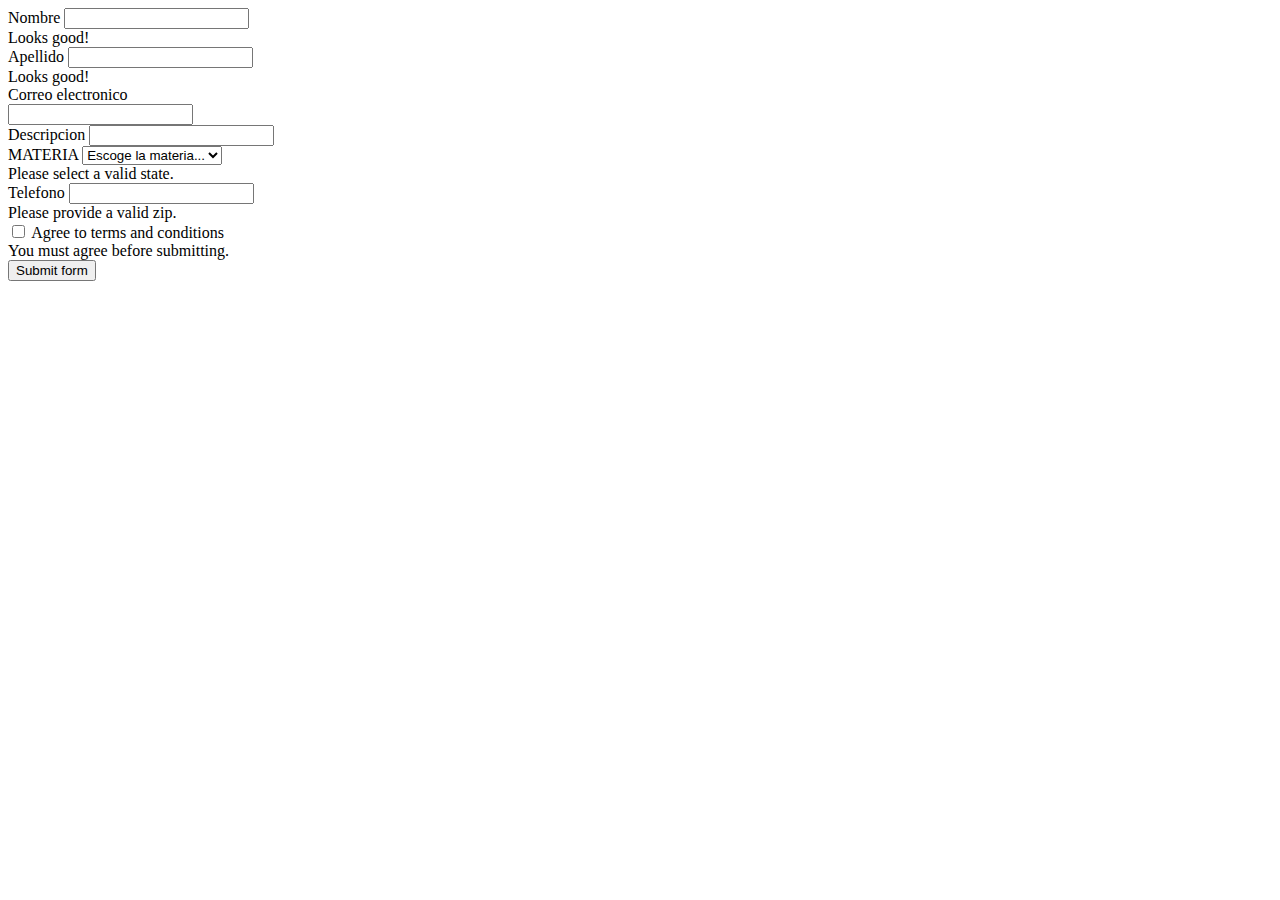
<file: formulario_envio.html>
<!DOCTYPE html>
<html lang="es">
<head>
    <meta charset="UTF-8">
    <meta name="viewport" content="width=device-width, initial-scale=1.0">
    <title>OLWAN S.C.</title>
    <link href="https://cdn.jsdelivr.net/npm/bootstrap@5.3.2/dist/css/bootstrap.min.css" rel="stylesheet" integrity="sha384-T3c6CoIi6uLrA9TneNEoa7RxnatzjcDSCmG1MXxSR1GAsXEV/Dwwykc2MPK8M2HN" crossorigin="anonymous">
</head>
<body>
<form class="row g-3 needs-validation" novalidate>
    <div class="col-md-4">
      <label for="validationCustom01" class="form-label">Nombre</label>
      <input type="text" class="form-control" id="validationCustom01" required>
      <div class="valid-feedback">
        Looks good!
      </div>
    </div>
    <div class="col-md-4">
      <label for="validationCustom02" class="form-label">Apellido</label>
      <input type="text" class="form-control" id="validationCustom02" required>
      <div class="valid-feedback">
        Looks good!
      </div>
    </div>
    <div class="col-md-4">
      <label for="validationCustomUsername" class="form-label">Correo electronico</label>
      <div class="input-group has-validation">
        <input type="text" class="form-control" id="validationCustomUsername" aria-describedby="inputGroupPrepend" required>
      </div>
    </div>
    <div class="col-md-6">
      <label for="validationCustom03" class="form-label">Descripcion</label>
      <input type="text" class="form-control" id="validationCustom03" required>
    </div>
    <div class="col-md-3">
      <label for="validationCustom04" class="form-label">MATERIA</label>
      <select class="form-select" id="validationCustom04" required>
        <option selected disabled value="">Escoge la materia...</option>
        <option value="">Laboral</option>
        <option value="">Transporte</option>
        <option value="">Personal</option>
        <option value="">Judicial</option>  
      </select>
      <div class="invalid-feedback">
        Please select a valid state.
      </div>
    </div>
    <div class="col-md-3">
      <label for="validationCustom05" class="form-label">Telefono</label>
      <input type="text" class="form-control" id="validationCustom05" required>
      <div class="invalid-feedback">
        Please provide a valid zip.
      </div>
    </div>
    <div class="col-12">
      <div class="form-check">
        <input class="form-check-input" type="checkbox" value="" id="invalidCheck" required>
        <label class="form-check-label" for="invalidCheck">
          Agree to terms and conditions
        </label>
        <div class="invalid-feedback">
          You must agree before submitting.
        </div>
      </div>
    </div>
    <div class="col-12">
      <button class="btn btn-primary" type="submit">Submit form</button>
    </div>
  </form>
</body>
</html>
</file>
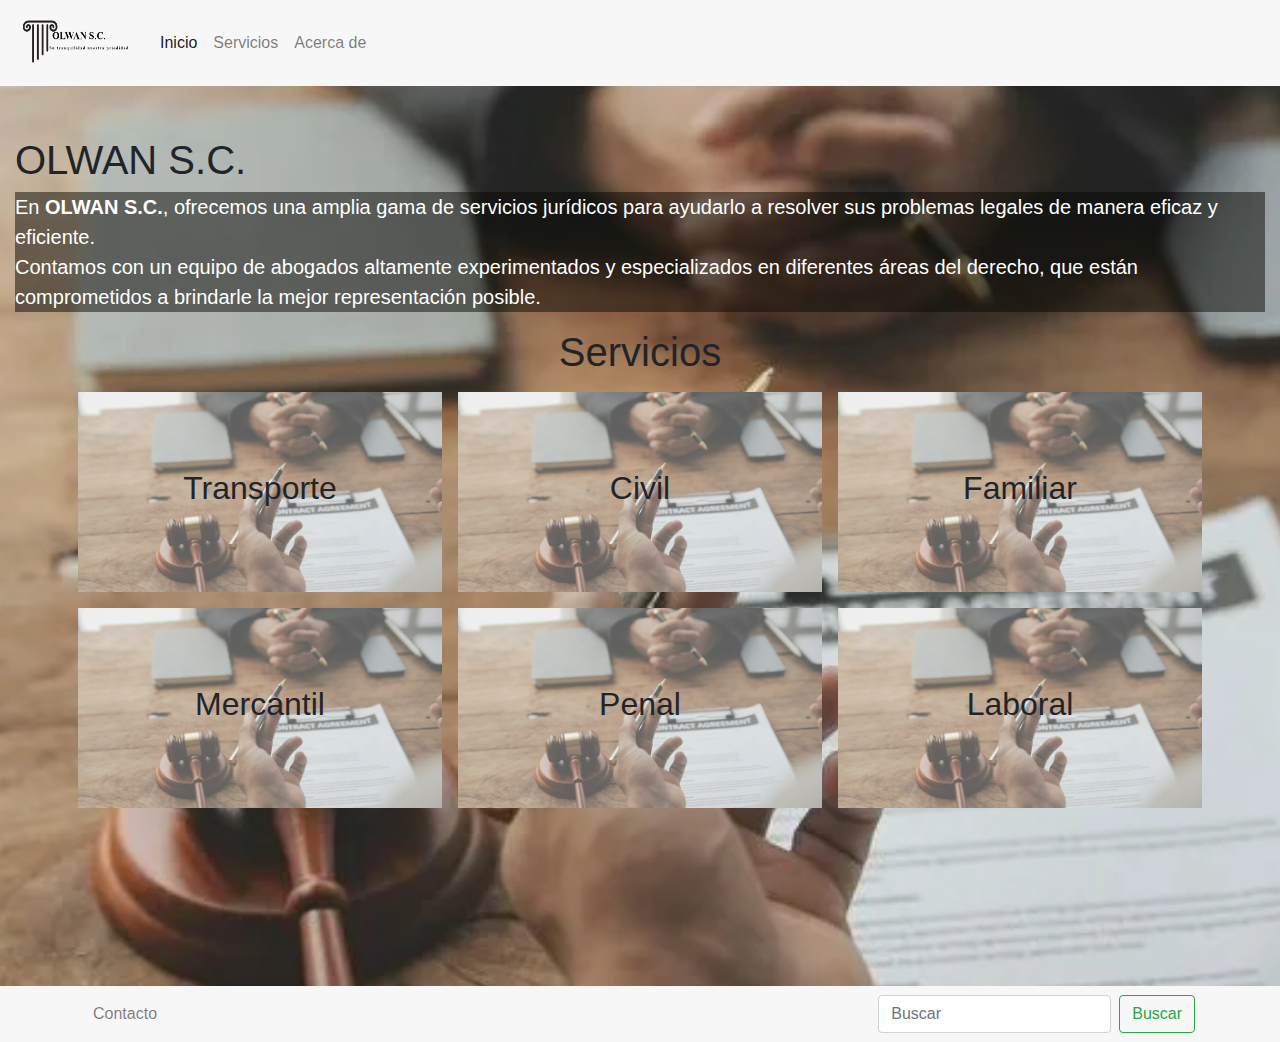
<file: index_v2.html>
<!DOCTYPE html>
<html lang="es">
<head>
    <meta charset="UTF-8">
    <meta name="viewport" content="width =device-width, initial-scale=1.0">
    <title>OLWAN S.C.</title>
    <link rel="stylesheet" href="https://maxcdn.bootstrapcdn.com/bootstrap/4.0.0/css/bootstrap.min.css">
    <style>
        body {
            background-image: url("img/abogados.jpeg"); /* replace with your background image */
            background-size: cover;
            background-position: center;
        }
        .navbar {
            background-color: #f7f7f7; /* light gray background for navbars */
        }
    </style>
</head>
<body>
    <nav class="navbar navbar-expand-lg navbar-light">
        <a class="navbar-brand" href="#">
            <img src="img/logo_transparente_olwan.png" alt="Logo" width="120" height="60"> <!-- replace with your logo -->
        </a>
        <button class="navbar-toggler" type="button" data-toggle="collapse" data-target="#navbarSupportedContent" aria-controls="navbarSupportedContent" aria-expanded="false" aria-label="Toggle navigation">
            <span class="navbar-toggler-icon"></span>
        </button>
        <div class="collapse navbar-collapse" id="navbarSupportedContent">
            <ul class="navbar-nav mr-auto">
                <li class="nav-item active">
                    <a class="nav-link" href="#">Inicio <span class="sr-only">(current)</span></a>
                </li>
                <li class="nav-item">
                    <a class="nav-link" href="#">Servicios</a>
                </li>
                <li class="nav-item">
                    <a class="nav-link" href="#">Acerca de</a>
                </li>
            </ul>
        </div>
    </nav>
    <div class="container-fluid" style="min-height: 100vh; padding-top: 50px; padding-bottom: 50px;">
        <h1>OLWAN S.C.</h1>
        <p style="font-size: 20px; background-color: rgba(7,7, 4, 0.5); color: white;">En <strong>OLWAN S.C.</strong>, ofrecemos una amplia gama de servicios jurídicos para ayudarlo a resolver
            sus problemas legales de manera eficaz y eficiente. <br> Contamos con un equipo de abogados
            altamente experimentados y especializados en diferentes áreas del derecho, que están
            comprometidos a brindarle la mejor representación posible.
            </p>

        <h1 style="text-align: center;">
            Servicios
        </h1>
        <div class="container mx-auto text-center">
            <div class="row justify-content-center">
              <div class="col-md-4 p-2">
                <div style="position: relative;">
                  <img src="img/abogados.jpeg" alt="Imagen" style="max-width: 100%; height: auto;">
                  <div style="position: absolute; top: 0; left: 0; bottom: 0; right: 0; display: flex; justify-content: center; align-items: center;background-color: rgba(240, 240, 240, 0.3);">
                    <p><h2>Transporte</h2></p>
                  </div>
                </div>
              </div>
              <div class="col-md-4 p-2">
                <div style="position: relative;">
                  <img src="img/abogados.jpeg" alt="Imagen" style="max-width: 100%; height: auto;">
                  <div style="position: absolute; top: 0; left: 0; bottom: 0; right: 0; display: flex; justify-content: center; align-items: center;background-color: rgba(240, 240, 240, 0.3);">
                    <p><h2>Civil</h2></p>
                  </div>
                </div>
              </div>
              <div class="col-md-4 p-2">
                <div style="position: relative;">
                  <img src="img/abogados.jpeg" alt="Imagen" style="max-width: 100%; height: auto;">
                  <div style="position: absolute; top: 0; left: 0; bottom: 0; right: 0; display: flex; justify-content: center; align-items: center;background-color: rgba(240, 240, 240, 0.3);">
                    <p><h2>Familiar</h2></p>
                  </div>
                </div>
              </div>
            </div>
            <div class="row justify-content-center">
              <div class="col-md-4 p-2">
                <div style="position: relative;">
                  <img src="img/abogados.jpeg" alt="Imagen" style="max-width: 100%; height: auto;">
                  <div style="position: absolute; top: 0; left: 0; bottom: 0; right: 0; display: flex; justify-content: center; align-items: center;background-color: rgba(240, 240, 240, 0.3);">
                    <p><h2>Mercantil</h2></p>
                  </div>
                </div>
              </div>
              <div class="col-md-4 p-2">
                <div style="position: relative;">
                  <img src="img/abogados.jpeg" alt="Imagen" style="max-width: 100%; height: auto;">
                  <div style="position: absolute; top: 0; left: 0; bottom: 0; right: 0; display: flex; justify-content: center; align-items: center;background-color: rgba(240, 240, 240, 0.3);">
                    <p><h2>Penal</h2></p>
                  </div>
                </div>
              </div>
              <div class="col-md-4 p-2">
                <div style="position: relative;">
                  <img src="img/abogados.jpeg" alt="Imagen" style="max-width: 100%; height: auto;">
                  <div style="position: absolute; top: 0; left: 0; bottom: 0; right: 0; display: flex; justify-content: center; align-items: center;background-color: rgba(240, 240, 240, 0.3);">
                    <p><h2>Laboral</h2></p>
                  </div>
                </div>
              </div>
            </div>
          </div>


    </div>
    <nav class="navbar navbar-expand-lg navbar-light" id="contact-navbar">
        <div class="container">
            <ul class="navbar-nav mr-auto">
                <li class="nav-item">
                    <a class="nav-link" href="#">Contacto</a>
                </li>
            </ul>
            <form class="form-inline my-2 my-lg-0">
                <input class="form-control mr-sm-2" type="search" placeholder="Buscar" aria-label="Search">
                <button class="btn btn-outline-success my-2 my-sm-0" type="submit">Buscar</button>
            </form>
        </div>
    </nav>
    <script src="https://code.jquery.com/jquery-3.2.1.slim.min.js"></script>
    <script src="https://maxcdn.bootstrapcdn.com/bootstrap/4.0.0/js/bootstrap.min.js"></script>
</body>
</html>
</file>
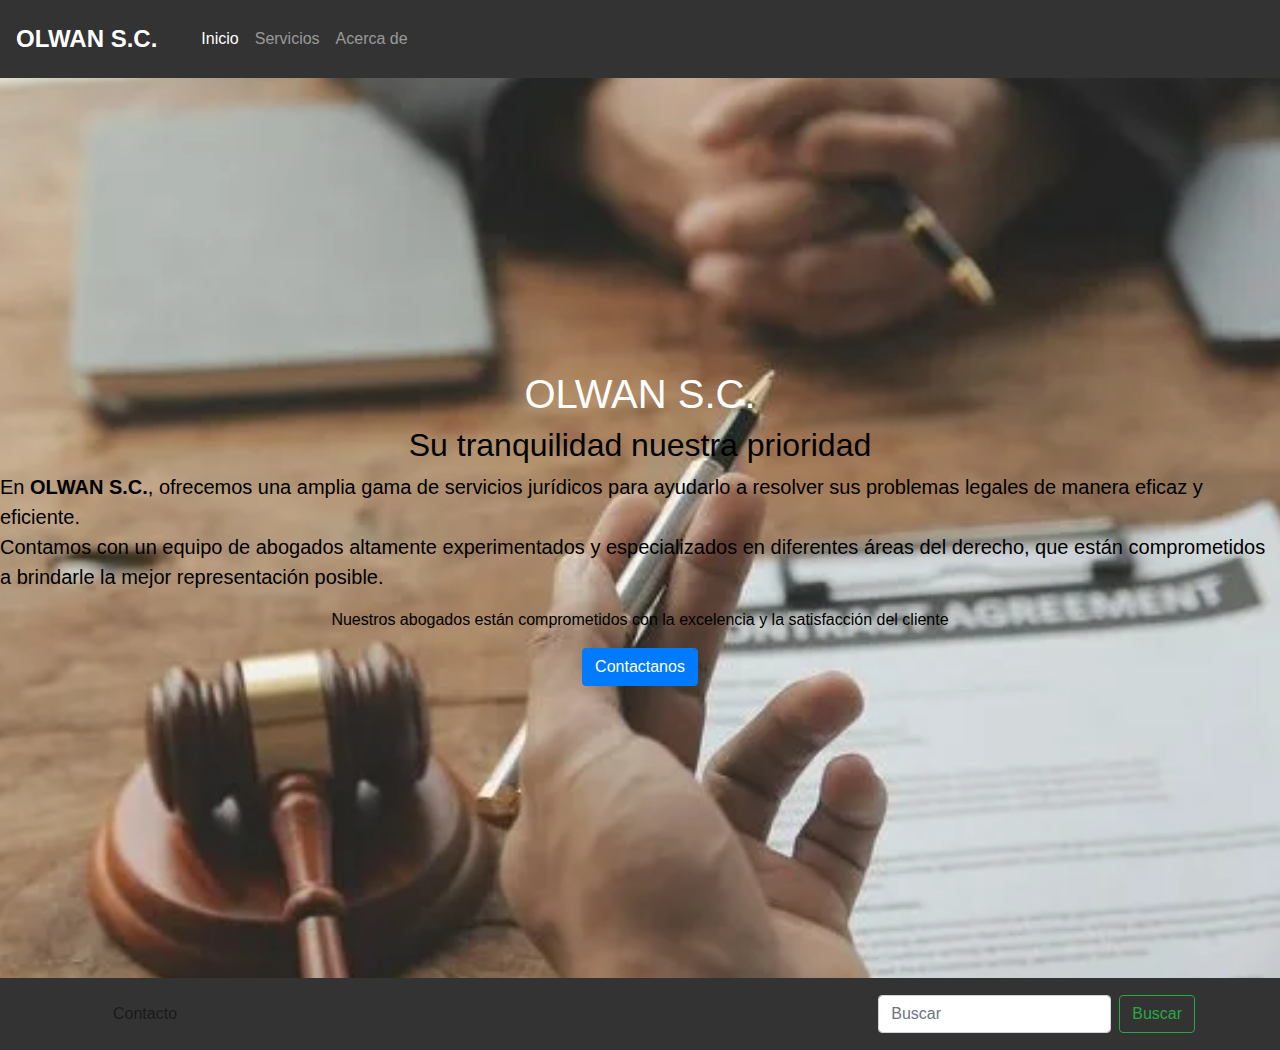
<file: index_v3.html>
<!DOCTYPE html>
<html lang="es">
<head>
    <meta charset="UTF-8">
    <meta name="viewport" content="width=device-width, initial-scale=1.0">
    <title>OLWAN S.C.</title>
    <link rel="stylesheet" href="https://maxcdn.bootstrapcdn.com/bootstrap/4.0.0/css/bootstrap.min.css">
    <style>
        body {
            background-image: url("img/abogados.jpeg"); /* replace with your background image */
            background-size: cover;
            background-position: center;
        }
        .navbar {
            background-color: #333; /* dark gray background for navbar */
            padding: 1rem;
        }
        .navbar-brand {
            font-size: 1.5rem;
            font-weight: bold;
            color: #fff;
        }
        .navbar-nav {
            margin-left: 20px;
        }
        .navbar-nav a {
            color: #fff;
            transition: color 0.2s ease;
        }
        .navbar-nav a:hover {
            color: #ccc;
        }
        .hero {
            height: 100vh;
            display: flex;
            justify-content: center;
            align-items: center;
            color: black;
            flex-direction: column;
        }
        .hero h1{
            color: white;
        }
    </style>
</head>
<body>
    <nav class="navbar navbar-expand-lg navbar-dark">
        <a class="navbar-brand" href="#">OLWAN S.C.</a>
        <button class="navbar-toggler" type="button" data-toggle="collapse" data-target="#navbarSupportedContent" aria-controls="navbarSupportedContent" aria-expanded="false" aria-label="Toggle navigation">
            <span class="navbar-toggler-icon"></span>
        </button>
        <div class="collapse navbar-collapse" id="navbarSupportedContent">
            <ul class="navbar-nav mr-auto">
                <li class="nav-item active">
                    <a class="nav-link" href="#">Inicio <span class="sr-only">(current)</span></a>
                </li>
                <li class="nav-item">
                    <a class="nav-link" href="#">Servicios</a>
                </li>
                <li class="nav-item">
                    <a class="nav-link" href="#">Acerca de</a>
                </li>
            </ul>
        </div>
    </nav>
    <div class="hero">
        <h1>OLWAN S.C.</h1>
        <h2>Su tranquilidad nuestra prioridad</h2>
        <p style="font-size: 20px;">En <strong>OLWAN S.C.</strong>, ofrecemos una amplia gama de servicios jurídicos para ayudarlo a resolver
            sus problemas legales de manera eficaz y eficiente. <br> Contamos con un equipo de abogados
            altamente experimentados y especializados en diferentes áreas del derecho, que están
            comprometidos a brindarle la mejor representación posible.
            </p>
        <p>Nuestros abogados están comprometidos con la excelencia y la satisfacción del cliente</p>
        <button class="btn btn-primary">Contactanos</button>
    </div>
    <nav class="navbar navbar-expand-lg navbar-light" id="contact-navbar">
        <div class="container">
            <ul class="navbar-nav mr-auto">
                <li class="nav-item">
                    <a class="nav-link" href="#">Contacto</a>
                </li>
            </ul>
            <form class="form-inline my-2 my-lg-0">
                <input class="form-control mr-sm-2" type="search" placeholder="Buscar" aria-label="Search">
                <button class="btn btn-outline-success my-2 my-sm-0" type="submit">Buscar</button>
            </form>
        </div>
    </nav>
    <script src="https://code.jquery.com/jquery-3.2.1.slim.min.js"></script>
    <script src="https://maxcdn.bootstrapcdn.com/bootstrap/4.0.0/js/bootstrap.min.js"></script>
</body>
</html>
</file>
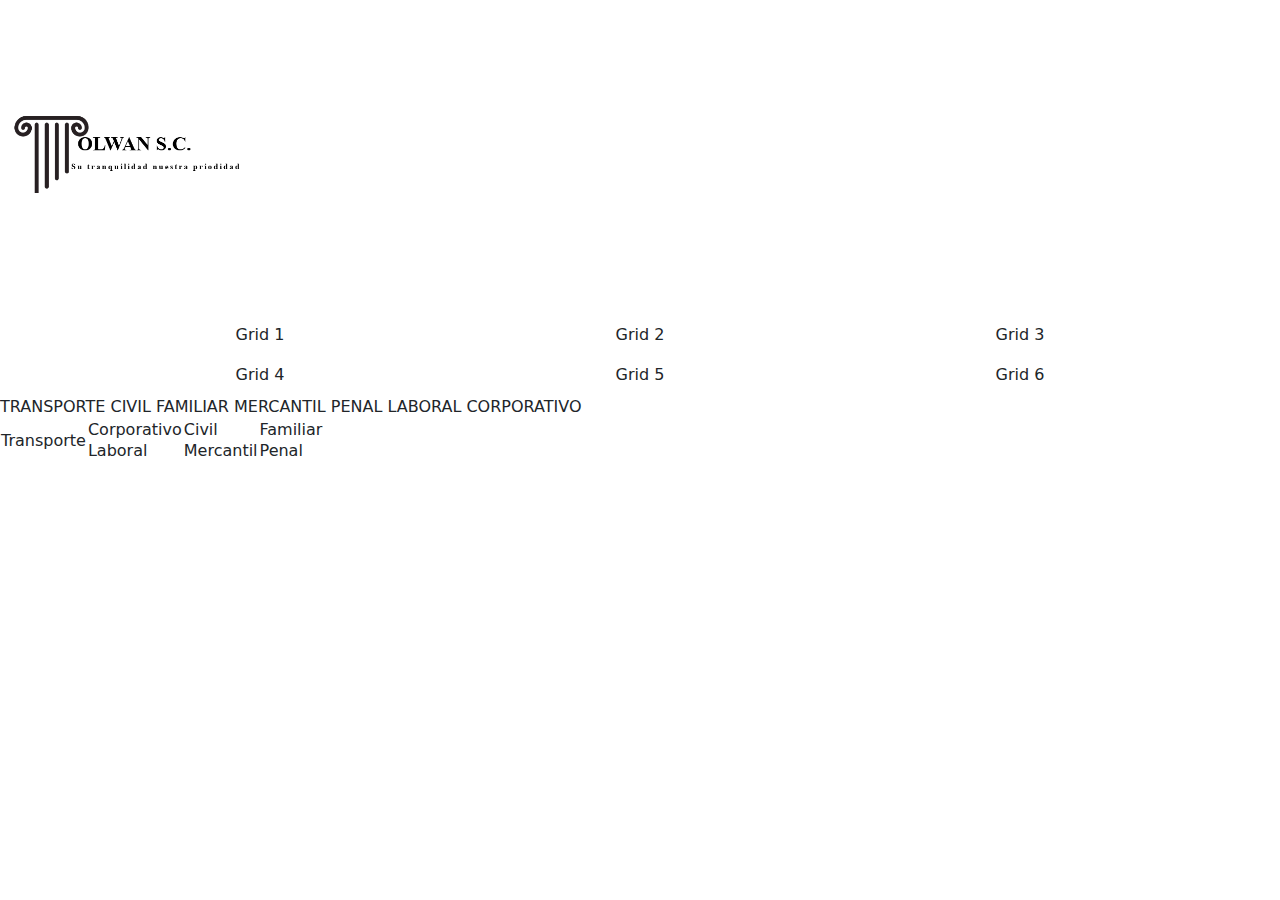
<file: prueba_imagen.html>
<html lang="en">
<head>
    <meta charset="UTF-8">
    <meta name="viewport" content="width=device-width, initial-scale=1.0">
    <title>Document</title>
    <link href="https://cdn.jsdelivr.net/npm/bootstrap@5.3.3/dist/css/bootstrap.min.css" rel="stylesheet" integrity="sha384-QWTKZyjpPEjISv5WaRU9OFeRpok6YctnYmDr5pNlyT2bRjXh0JMhjY6hW+ALEwIH" crossorigin="anonymous">
</head>
<body>
    <a href="https://olwan.com.mx">
        <img src="img/logo_transparente_olwan.png" alt="logo_olwan" style="width: 20%; height: 35%; object-fit: contain;">
    </a>
    <!--para centrar mx-auto y text center junto al de row justifiy-content-center-->
    <div class="container mx-auto text-center">
      <div class="row justify-content-center">
        <div class="col-md-4 p-2">Grid 1</div>
        <div class="col-md-4 p-2">Grid 2</div>
        <div class="col-md-4 p-2">Grid 3</div>
      </div>
      <div class="row justify-content-center">
        <div class="col-md-4 p-2">Grid 4</div>
        <div class="col-md-4 p-2">Grid 5</div>
        <div class="col-md-4 p-2">Grid 6</div>
      </div>
    </div>

    TRANSPORTE
    CIVIL
    FAMILIAR
    MERCANTIL
    PENAL
    LABORAL
    CORPORATIVO
    <table>
      <tr>
        <td rowspan="3">Transporte</td>
      </tr>
      <tr>
        <td>Corporativo</td><td>Civil</td><td>Familiar</td>
      </tr>
      <tr>
        <td>Laboral</td><td>Mercantil</td><td>Penal</td>
      </tr>
      </table>
      <br><br><br><br>


</body>


</html>
</file>
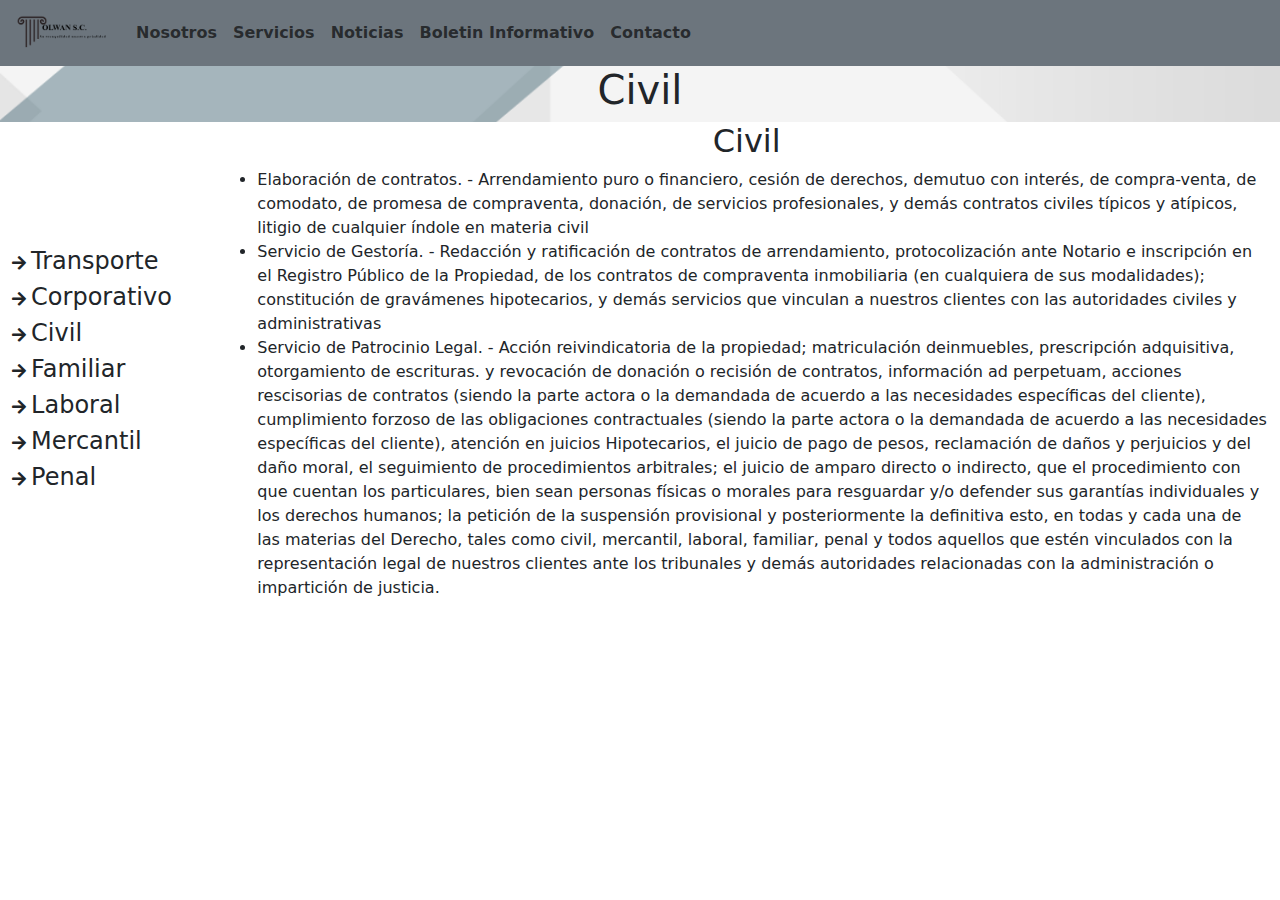
<file: sv/civil.html>
<!DOCTYPE html>
<html lang="en">
<head>
    <meta charset="UTF-8">
    <meta name="viewport" content="width=device-width, initial-scale=1.0">
    <link href="https://cdn.jsdelivr.net/npm/bootstrap@5.3.3/dist/css/bootstrap.min.css" rel="stylesheet" integrity="sha384-QWTKZyjpPEjISv5WaRU9OFeRpok6YctnYmDr5pNlyT2bRjXh0JMhjY6hW+ALEwIH" crossorigin="anonymous">
    <link rel="stylesheet" href="https://cdnjs.cloudflare.com/ajax/libs/font-awesome/5.15.3/css/all.min.css" />
    <title>Civil</title>
    <style>
      .no-underline {
        text-decoration: none;
        color: inherit;
      }
    </style>

</head>
<body style="background-image:url('../img/Fondo_estiloazul.png');background-size: 100% 100%; background-repeat: no-repeat; ">
    <header>
		<nav class="navbar navbar-expand-lg navbar-light bg-secondary">
      <div class="container-fluid d-flex align-items-center">
        <span class="nav-link d-inline-block" style="width: 100px; height: 50px;">
          <a href="https://olwan.com.mx">
            <img src="../img/logo_transparente_olwan.png" alt="logo" style="width: 100%; height: 100%; object-fit: contain;">
          </a>
        </span>
        <ul class="navbar-nav fw-bold me-auto mb-2 mb-lg-0 ms-3">
          <li class="nav-item">
            <a class="nav-link" href="#nosotros">Nosotros</a>
          </li>
          <li class="nav-item">
            <a class="nav-link" href="#servicios">Servicios</a>
          </li>
          <li class="nav-item">
            <a class="nav-link" href="#noticias">Noticias</a>
          </li>
          <li class="nav-item">
            <a class="nav-link" href="#boletin">Boletin Informativo</a>
          </li>
          <li class="nav-item">
            <a class="nav-link" href="#contacto">Contacto</a>
          </li>
          
        </ul>
        <button class="navbar-toggler ms-auto" type="button" data-bs-toggle="collapse" data-bs-target="#navbarSupportedContent" aria-controls="navbarSupportedContent" aria-expanded="false" aria-label="Toggle navigation">
          <span class="navbar-toggler-icon"></span>
        </button>
      </div>
    </nav>
	</header>

    <h1 style="text-align: center;">Civil</h1>
    <div class="container-fluid text-center">
        <div class="row bg-white">
          <div class="col col-lg-2">
            <div class="d-flex flex-column flex-wrap justify-content-center h-100 text-start">
              <a href="transporte.html" class="no-underline">
                <span class="fas fa-arrow-right mr-2"></span>
                <span style="font-size: 1.5rem">Transporte</span>
              </a>
              <a href="corporativo.html" class="no-underline">
                <span class="fas fa-arrow-right mr-2"></span>
                <span style="font-size: 1.5rem;">Corporativo</span>
              </a>
              <a href="civil.html" class="no-underline">
                <span class="fas fa-arrow-right mr-2"></span>
                <span style="font-size: 1.5rem;">Civil</span>
              </a>
              <a href="familiar.html" class="no-underline">
                <span class="fas fa-arrow-right mr-2"></span>
                <span style="font-size: 1.5rem;">Familiar</span>
              </a>
              <a href="laboral.html" class="no-underline">
                <span class="fas fa-arrow-right mr-2"></span>
                <span style="font-size: 1.5rem;">Laboral</span>
              </a>
              <a href="mercantil.html" class="no-underline">
                <span class="fas fa-arrow-right mr-2"></span>
                <span style="font-size: 1.5rem;">Mercantil</span>
              </a>
              <a href="penal.html" class="no-underline">
                <span class="fas fa-arrow-right mr-2"></span>
                <span style="font-size: 1.5rem;">Penal</span>
              </a>
          </div>
          </div>
          <div class="col">
            <h2>Civil</h2>
            <ul class="text-start">
                <li>Elaboración de contratos. - Arrendamiento puro o financiero, cesión de derechos,
                  demutuo con interés, de compra-venta, de comodato, de promesa de compraventa,
                  donación, de servicios profesionales, y demás contratos civiles típicos y atípicos, litigio
                  de cualquier índole en materia civil</li>
                <li>Servicio de Gestoría. - Redacción y ratificación de contratos de arrendamiento,
                  protocolización ante Notario e inscripción en el Registro Público de la Propiedad, de
                  los contratos de compraventa inmobiliaria (en cualquiera de sus modalidades);
                  constitución de gravámenes hipotecarios, y demás servicios que vinculan a nuestros
                  clientes con las autoridades civiles y administrativas</li>
                <li>Servicio de Patrocinio Legal. - Acción reivindicatoria de la propiedad; matriculación
                  deinmuebles, prescripción adquisitiva, otorgamiento de escrituras. y revocación de
                  donación o recisión de contratos, información ad perpetuam, acciones rescisorias de
                  contratos (siendo la parte actora o la demandada de acuerdo a las necesidades
                  específicas del cliente), cumplimiento forzoso de las obligaciones contractuales
                  (siendo la parte actora o la demandada de acuerdo a las necesidades específicas del
                  cliente), atención en juicios Hipotecarios, el juicio de pago de pesos, reclamación de
                  daños y perjuicios y del daño moral, el seguimiento de procedimientos arbitrales; el
                  juicio de amparo directo o indirecto, que el procedimiento con que cuentan los
                  particulares, bien sean personas físicas o morales para resguardar y/o defender sus
                  garantías individuales y los derechos humanos; la petición de la suspensión
                  provisional y posteriormente la definitiva esto, en todas y cada una de las materias
                  del Derecho, tales como civil, mercantil, laboral, familiar, penal y todos aquellos que
                  estén vinculados con la representación legal de nuestros clientes ante los tribunales
                  y demás autoridades relacionadas con la administración o impartición de justicia.</li>
            </ul>
          </div>
    </div>
    </div>
    
</body>
</html>
</file>
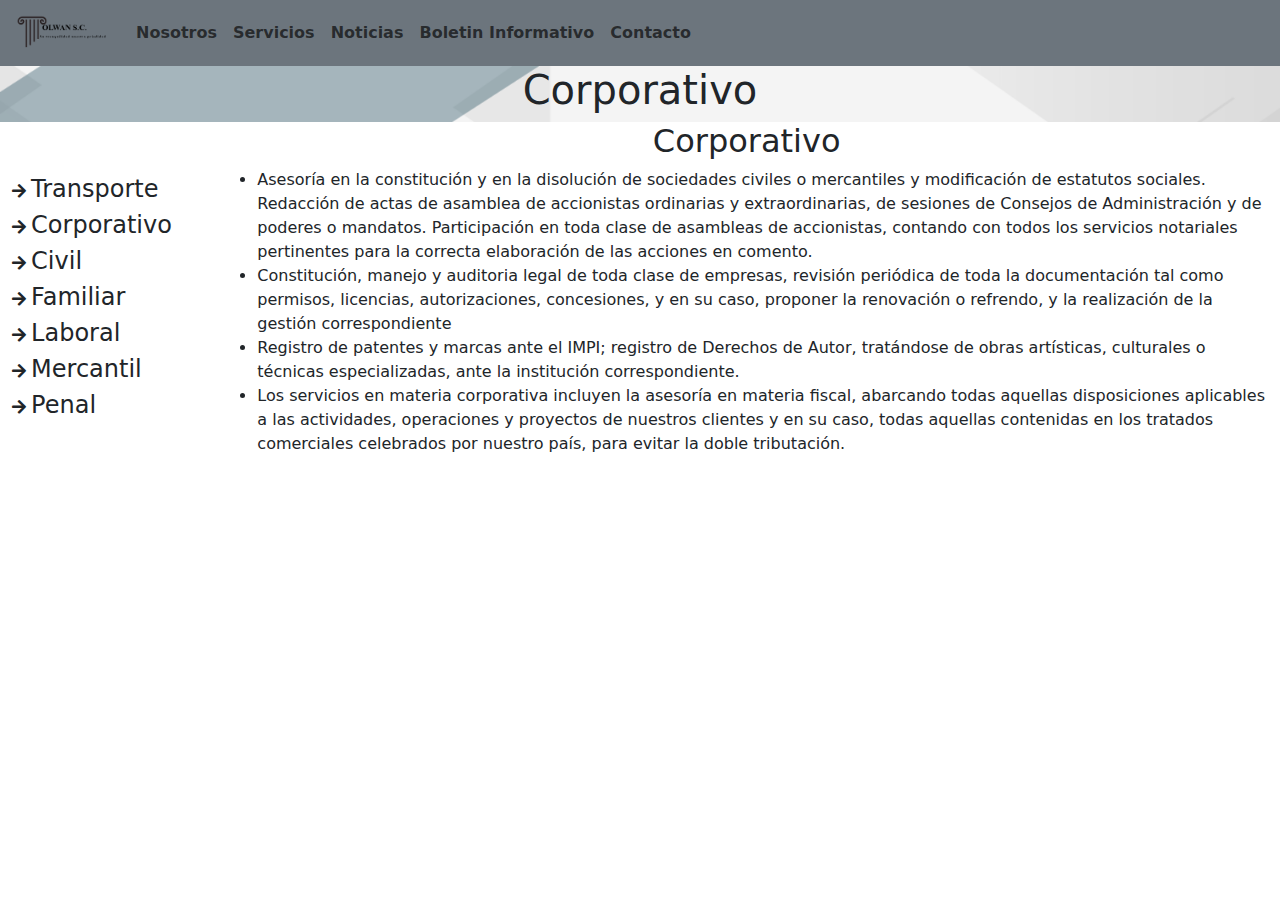
<file: sv/corporativo.html>
<!DOCTYPE html>
<html lang="en">
<head>
    <meta charset="UTF-8">
    <meta name="viewport" content="width=device-width, initial-scale=1.0">
    <link href="https://cdn.jsdelivr.net/npm/bootstrap@5.3.3/dist/css/bootstrap.min.css" rel="stylesheet" integrity="sha384-QWTKZyjpPEjISv5WaRU9OFeRpok6YctnYmDr5pNlyT2bRjXh0JMhjY6hW+ALEwIH" crossorigin="anonymous">
    <link rel="stylesheet" href="https://cdnjs.cloudflare.com/ajax/libs/font-awesome/5.15.3/css/all.min.css" />
    <title>Corporativo</title>
    <style>
      .no-underline {
        text-decoration: none;
        color: inherit;
      }
    </style>

</head>
<body style="background-image:url('../img/Fondo_estiloazul.png');background-size: 100% 100%; background-repeat: no-repeat; ">
    <header>
		<nav class="navbar navbar-expand-lg navbar-light bg-secondary">
      <div class="container-fluid d-flex align-items-center">
        <span class="nav-link d-inline-block" style="width: 100px; height: 50px;">
          <a href="https://olwan.com.mx">
            <img src="../img/logo_transparente_olwan.png" alt="logo" style="width: 100%; height: 100%; object-fit: contain;">
          </a>
        </span>
        <ul class="navbar-nav fw-bold me-auto mb-2 mb-lg-0 ms-3">
          <li class="nav-item">
            <a class="nav-link" href="#nosotros">Nosotros</a>
          </li>
          <li class="nav-item">
            <a class="nav-link" href="#servicios">Servicios</a>
          </li>
          <li class="nav-item">
            <a class="nav-link" href="#noticias">Noticias</a>
          </li>
          <li class="nav-item">
            <a class="nav-link" href="#boletin">Boletin Informativo</a>
          </li>
          <li class="nav-item">
            <a class="nav-link" href="#contacto">Contacto</a>
          </li>
          
        </ul>
        <button class="navbar-toggler ms-auto" type="button" data-bs-toggle="collapse" data-bs-target="#navbarSupportedContent" aria-controls="navbarSupportedContent" aria-expanded="false" aria-label="Toggle navigation">
          <span class="navbar-toggler-icon"></span>
        </button>
      </div>
    </nav>
	</header>

    <h1 style="text-align: center;">Corporativo</h1>
    <div class="container-fluid text-center">
        <div class="row bg-white">
          <div class="col col-lg-2">
            <div class="d-flex flex-column flex-wrap justify-content-center h-100 text-start">
              <a href="transporte.html" class="no-underline">
                <span class="fas fa-arrow-right mr-2"></span>
                <span style="font-size: 1.5rem">Transporte</span>
              </a>
              <a href="corporativo.html" class="no-underline">
                <span class="fas fa-arrow-right mr-2"></span>
                <span style="font-size: 1.5rem;">Corporativo</span>
              </a>
              <a href="civil.html" class="no-underline">
                <span class="fas fa-arrow-right mr-2"></span>
                <span style="font-size: 1.5rem;">Civil</span>
              </a>
              <a href="familiar.html" class="no-underline">
                <span class="fas fa-arrow-right mr-2"></span>
                <span style="font-size: 1.5rem;">Familiar</span>
              </a>
              <a href="laboral.html" class="no-underline">
                <span class="fas fa-arrow-right mr-2"></span>
                <span style="font-size: 1.5rem;">Laboral</span>
              </a>
              <a href="mercantil.html" class="no-underline">
                <span class="fas fa-arrow-right mr-2"></span>
                <span style="font-size: 1.5rem;">Mercantil</span>
              </a>
              <a href="penal.html" class="no-underline">
                <span class="fas fa-arrow-right mr-2"></span>
                <span style="font-size: 1.5rem;">Penal</span>
              </a>
          </div>
          </div>
          <div class="col">
            <h2>Corporativo</h2>
            <ul class="text-start">
                <li>Asesoría en la constitución y en la disolución de sociedades civiles o mercantiles y
                  modificación de estatutos sociales. Redacción de actas de asamblea de accionistas
                  ordinarias y extraordinarias, de sesiones de Consejos de Administración y de poderes o
                  mandatos. Participación en toda clase de asambleas de accionistas, contando con todos los
                  servicios notariales pertinentes para la correcta elaboración de las acciones en comento.</li>
                <li>Constitución, manejo y auditoria legal de toda clase de empresas, revisión periódica de toda
                  la documentación tal como permisos, licencias, autorizaciones, concesiones, y en su caso,
                  proponer la renovación o refrendo, y la realización de la gestión correspondiente</li>
                <li>Registro de patentes y marcas ante el IMPI; registro de Derechos de Autor, tratándose de
                  obras artísticas, culturales o técnicas especializadas, ante la institución correspondiente.
                  </li>
                <li>Los servicios en materia corporativa incluyen la asesoría en materia fiscal, abarcando todas
                  aquellas disposiciones aplicables a las actividades, operaciones y proyectos de nuestros
                  clientes y en su caso, todas aquellas contenidas en los tratados comerciales celebrados por
                  nuestro país, para evitar la doble tributación.</li>
            </ul>
          </div>
    </div>
    </div>
    
</body>
</html>
</file>
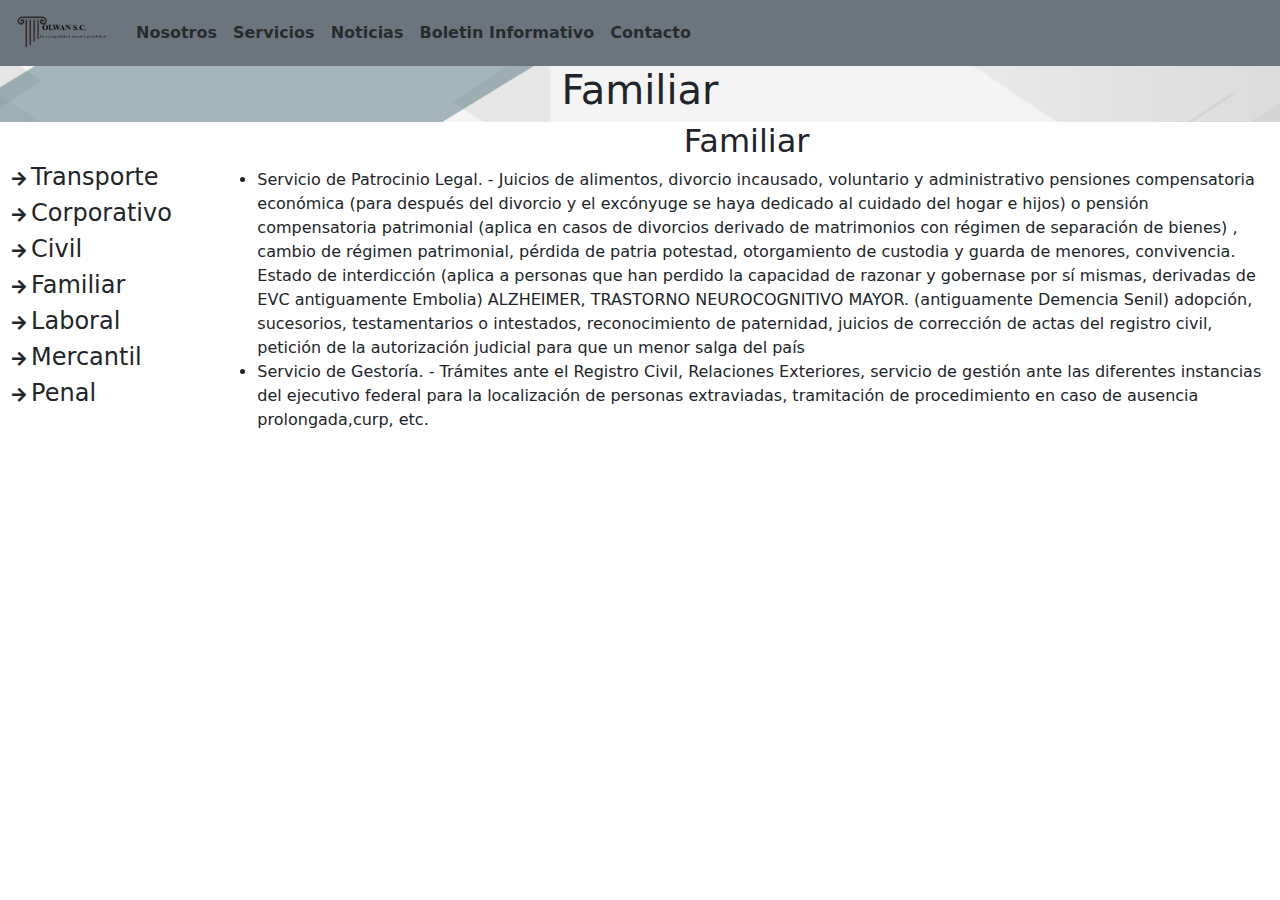
<file: sv/familiar.html>
<!DOCTYPE html>
<html lang="en">
<head>
    <meta charset="UTF-8">
    <meta name="viewport" content="width=device-width, initial-scale=1.0">
    <link href="https://cdn.jsdelivr.net/npm/bootstrap@5.3.3/dist/css/bootstrap.min.css" rel="stylesheet" integrity="sha384-QWTKZyjpPEjISv5WaRU9OFeRpok6YctnYmDr5pNlyT2bRjXh0JMhjY6hW+ALEwIH" crossorigin="anonymous">
    <link rel="stylesheet" href="https://cdnjs.cloudflare.com/ajax/libs/font-awesome/5.15.3/css/all.min.css" />
    <title>Familiar</title>
    <style>
      .no-underline {
        text-decoration: none;
        color: inherit;
      }
    </style>

</head>
<body style="background-image:url('../img/Fondo_estiloazul.png');background-size: 100% 100%; background-repeat: no-repeat; ">
    <header>
		<nav class="navbar navbar-expand-lg navbar-light bg-secondary">
      <div class="container-fluid d-flex align-items-center">
        <span class="nav-link d-inline-block" style="width: 100px; height: 50px;">
          <a href="https://olwan.com.mx">
            <img src="../img/logo_transparente_olwan.png" alt="logo" style="width: 100%; height: 100%; object-fit: contain;">
          </a>
        </span>
        <ul class="navbar-nav fw-bold me-auto mb-2 mb-lg-0 ms-3">
          <li class="nav-item">
            <a class="nav-link" href="#nosotros">Nosotros</a>
          </li>
          <li class="nav-item">
            <a class="nav-link" href="#servicios">Servicios</a>
          </li>
          <li class="nav-item">
            <a class="nav-link" href="#noticias">Noticias</a>
          </li>
          <li class="nav-item">
            <a class="nav-link" href="#boletin">Boletin Informativo</a>
          </li>
          <li class="nav-item">
            <a class="nav-link" href="#contacto">Contacto</a>
          </li>
          
        </ul>
        <button class="navbar-toggler ms-auto" type="button" data-bs-toggle="collapse" data-bs-target="#navbarSupportedContent" aria-controls="navbarSupportedContent" aria-expanded="false" aria-label="Toggle navigation">
          <span class="navbar-toggler-icon"></span>
        </button>
      </div>
    </nav>
	</header>

    <h1 style="text-align: center;">Familiar</h1>
    <div class="container-fluid text-center">
        <div class="row bg-white">
          <div class="col col-lg-2">
            <div class="d-flex flex-column flex-wrap justify-content-center h-100 text-start">
              <a href="transporte.html" class="no-underline">
                <span class="fas fa-arrow-right mr-2"></span>
                <span style="font-size: 1.5rem">Transporte</span>
              </a>
              <a href="corporativo.html" class="no-underline">
                <span class="fas fa-arrow-right mr-2"></span>
                <span style="font-size: 1.5rem;">Corporativo</span>
              </a>
              <a href="civil.html" class="no-underline">
                <span class="fas fa-arrow-right mr-2"></span>
                <span style="font-size: 1.5rem;">Civil</span>
              </a>
              <a href="familiar.html" class="no-underline">
                <span class="fas fa-arrow-right mr-2"></span>
                <span style="font-size: 1.5rem;">Familiar</span>
              </a>
              <a href="laboral.html" class="no-underline">
                <span class="fas fa-arrow-right mr-2"></span>
                <span style="font-size: 1.5rem;">Laboral</span>
              </a>
              <a href="mercantil.html" class="no-underline">
                <span class="fas fa-arrow-right mr-2"></span>
                <span style="font-size: 1.5rem;">Mercantil</span>
              </a>
              <a href="penal.html" class="no-underline">
                <span class="fas fa-arrow-right mr-2"></span>
                <span style="font-size: 1.5rem;">Penal</span>
              </a>
          </div>
          </div>
          <div class="col">
            <h2>Familiar</h2>
            
            <ul class="text-start">
                <li>Servicio de Patrocinio Legal. - Juicios de alimentos, divorcio incausado, voluntario
                  y administrativo pensiones compensatoria económica (para después del divorcio y el
                  excónyuge se haya dedicado al cuidado del hogar e hijos) o pensión compensatoria
                  patrimonial (aplica en casos de divorcios derivado de matrimonios con régimen de
                  separación de bienes) , cambio de régimen patrimonial, pérdida de patria potestad,
                  otorgamiento de custodia y guarda de menores, convivencia. Estado de interdicción
                  (aplica a personas que han perdido la capacidad de razonar y gobernase por sí
                  mismas, derivadas de EVC antiguamente Embolia) ALZHEIMER, TRASTORNO
                  NEUROCOGNITIVO MAYOR. (antiguamente Demencia Senil) adopción, sucesorios,
                  testamentarios o intestados, reconocimiento de paternidad, juicios de corrección de
                  actas del registro civil, petición de la autorización judicial para que un menor salga del
                  país</li>
                <li>Servicio de Gestoría. - Trámites ante el Registro Civil, Relaciones Exteriores,
                  servicio de gestión ante las diferentes instancias del ejecutivo federal para la
                  localización de personas extraviadas, tramitación de procedimiento en caso de
                  ausencia prolongada,curp, etc.</li>
            </ul>
          </div>
    </div>
    </div>
    
</body>
</html>
</file>
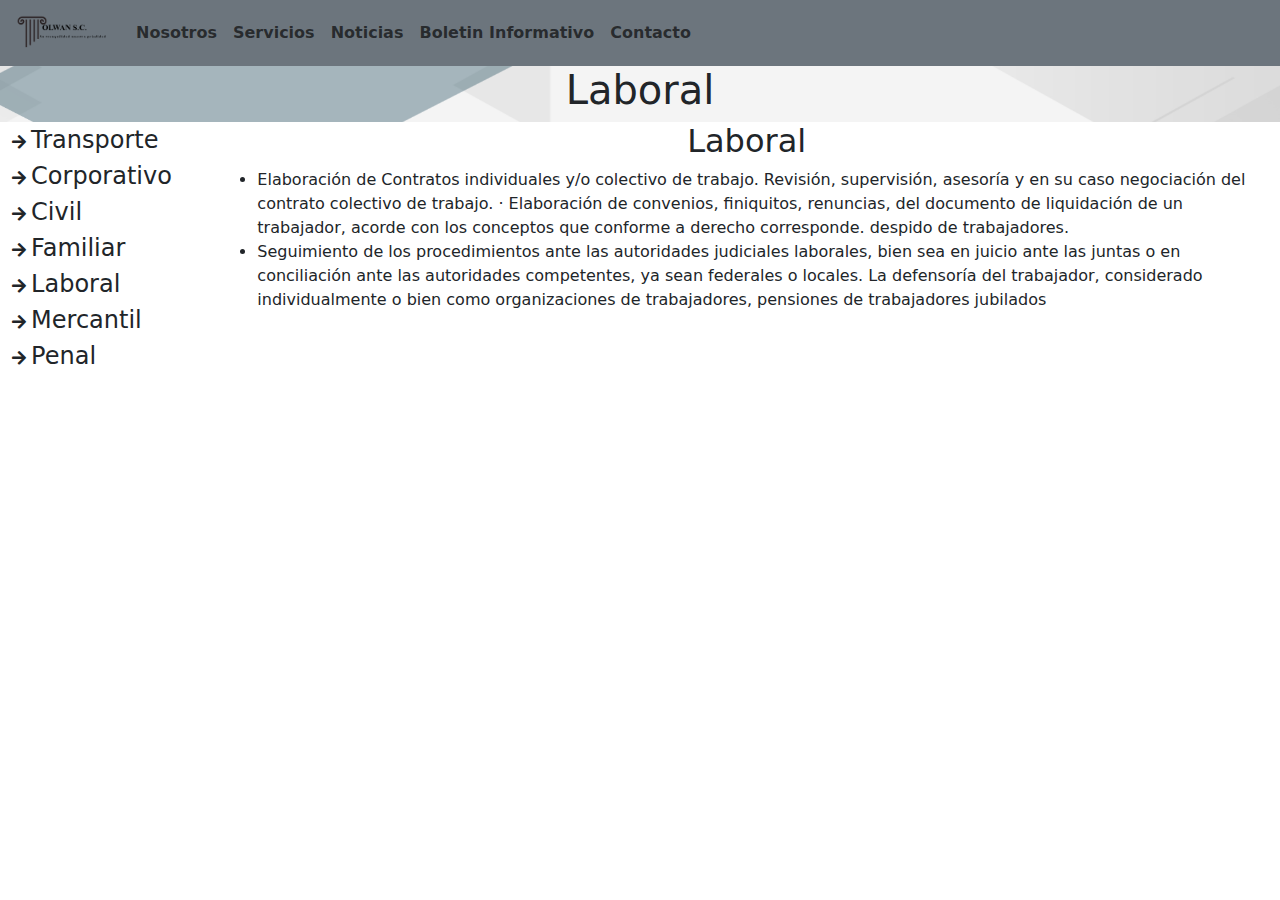
<file: sv/laboral.html>
<!DOCTYPE html>
<html lang="en">
<head>
    <meta charset="UTF-8">
    <meta name="viewport" content="width=device-width, initial-scale=1.0">
    <link href="https://cdn.jsdelivr.net/npm/bootstrap@5.3.3/dist/css/bootstrap.min.css" rel="stylesheet" integrity="sha384-QWTKZyjpPEjISv5WaRU9OFeRpok6YctnYmDr5pNlyT2bRjXh0JMhjY6hW+ALEwIH" crossorigin="anonymous">
    <link rel="stylesheet" href="https://cdnjs.cloudflare.com/ajax/libs/font-awesome/5.15.3/css/all.min.css" />
    <title>Laboral</title>
    <style>
      .no-underline {
        text-decoration: none;
        color: inherit;
      }
    </style>

</head>
<body style="background-image:url('../img/Fondo_estiloazul.png');background-size: 100% 100%; background-repeat: no-repeat; ">
    <header>
		<nav class="navbar navbar-expand-lg navbar-light bg-secondary">
      <div class="container-fluid d-flex align-items-center">
        <span class="nav-link d-inline-block" style="width: 100px; height: 50px;">
          <a href="https://olwan.com.mx">
            <img src="../img/logo_transparente_olwan.png" alt="logo" style="width: 100%; height: 100%; object-fit: contain;">
          </a>
        </span>
        <ul class="navbar-nav fw-bold me-auto mb-2 mb-lg-0 ms-3">
          <li class="nav-item">
            <a class="nav-link" href="#nosotros">Nosotros</a>
          </li>
          <li class="nav-item">
            <a class="nav-link" href="#servicios">Servicios</a>
          </li>
          <li class="nav-item">
            <a class="nav-link" href="#noticias">Noticias</a>
          </li>
          <li class="nav-item">
            <a class="nav-link" href="#boletin">Boletin Informativo</a>
          </li>
          <li class="nav-item">
            <a class="nav-link" href="#contacto">Contacto</a>
          </li>
          
        </ul>
        <button class="navbar-toggler ms-auto" type="button" data-bs-toggle="collapse" data-bs-target="#navbarSupportedContent" aria-controls="navbarSupportedContent" aria-expanded="false" aria-label="Toggle navigation">
          <span class="navbar-toggler-icon"></span>
        </button>
      </div>
    </nav>
	</header>

    <h1 style="text-align: center;">Laboral</h1>
    <div class="container-fluid text-center">
        <div class="row bg-white">
          <div class="col col-lg-2">
            <div class="d-flex flex-column flex-wrap justify-content-center h-100 text-start">
              <a href="transporte.html" class="no-underline">
                <span class="fas fa-arrow-right mr-2"></span>
                <span style="font-size: 1.5rem">Transporte</span>
              </a>
              <a href="corporativo.html" class="no-underline">
                <span class="fas fa-arrow-right mr-2"></span>
                <span style="font-size: 1.5rem;">Corporativo</span>
              </a>
              <a href="civil.html" class="no-underline">
                <span class="fas fa-arrow-right mr-2"></span>
                <span style="font-size: 1.5rem;">Civil</span>
              </a>
              <a href="familiar.html" class="no-underline">
                <span class="fas fa-arrow-right mr-2"></span>
                <span style="font-size: 1.5rem;">Familiar</span>
              </a>
              <a href="laboral.html" class="no-underline">
                <span class="fas fa-arrow-right mr-2"></span>
                <span style="font-size: 1.5rem;">Laboral</span>
              </a>
              <a href="mercantil.html" class="no-underline">
                <span class="fas fa-arrow-right mr-2"></span>
                <span style="font-size: 1.5rem;">Mercantil</span>
              </a>
              <a href="penal.html" class="no-underline">
                <span class="fas fa-arrow-right mr-2"></span>
                <span style="font-size: 1.5rem;">Penal</span>
              </a>
          </div>
          </div>
          <div class="col">
            <h2>Laboral</h2>
            
            <ul class="text-start">
              <li>Elaboración de Contratos individuales y/o colectivo de trabajo. Revisión, supervisión,
                asesoría y en su caso negociación del contrato colectivo de trabajo. · Elaboración de
                convenios, finiquitos, renuncias, del documento de liquidación de un trabajador, acorde con
                los conceptos que conforme a derecho corresponde. despido de trabajadores.</li>
              <li>Seguimiento de los procedimientos ante las autoridades judiciales laborales, bien sea en
                juicio ante las juntas o en conciliación ante las autoridades competentes, ya sean federales
                o locales. La defensoría del trabajador, considerado individualmente o bien como
                organizaciones de trabajadores, pensiones de trabajadores jubilados</li>
            </ul>
          </div>
    </div>
    </div>
    
</body>
</html>
</file>
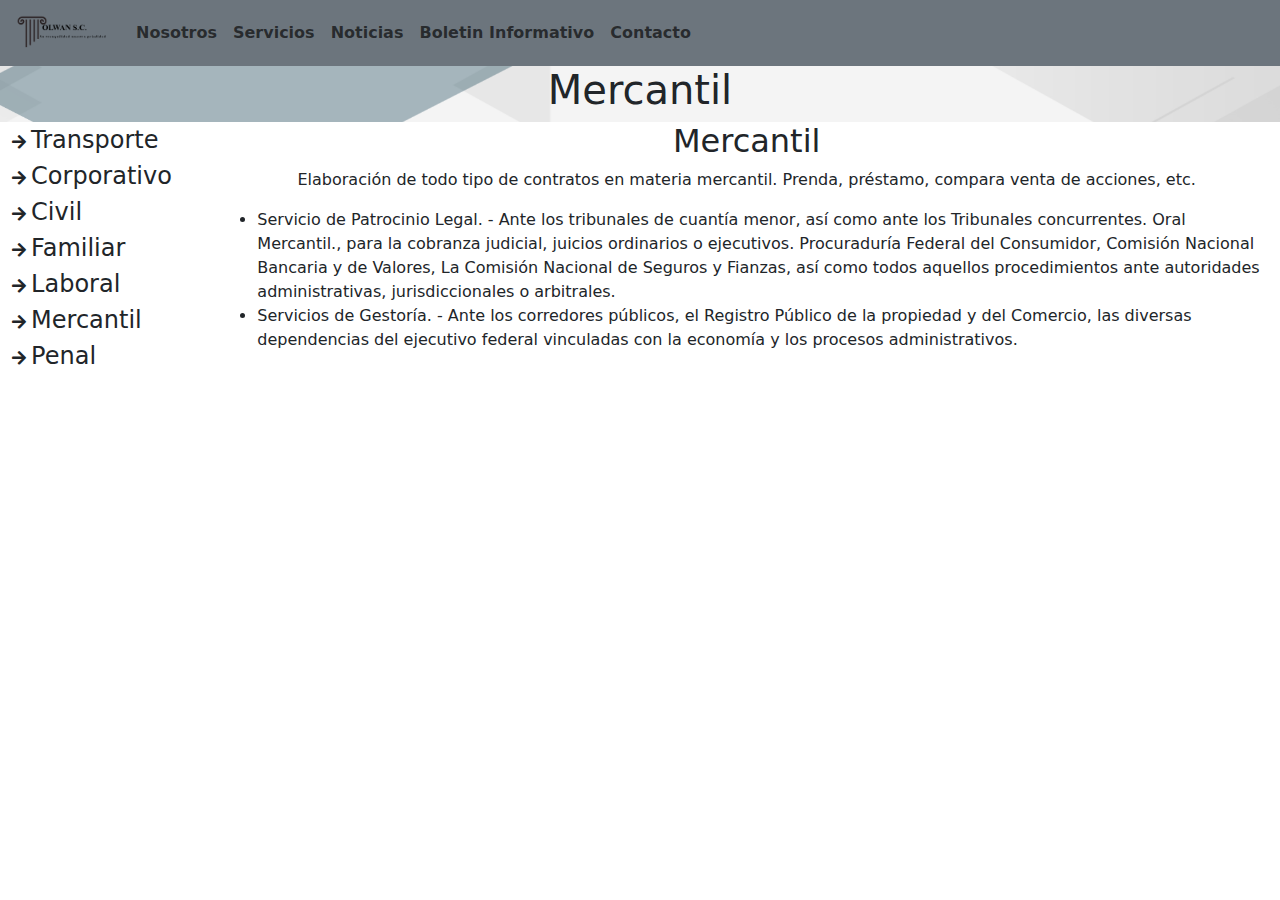
<file: sv/mercantil.html>
<!DOCTYPE html>
<html lang="en">
<head>
    <meta charset="UTF-8">
    <meta name="viewport" content="width=device-width, initial-scale=1.0">
    <link href="https://cdn.jsdelivr.net/npm/bootstrap@5.3.3/dist/css/bootstrap.min.css" rel="stylesheet" integrity="sha384-QWTKZyjpPEjISv5WaRU9OFeRpok6YctnYmDr5pNlyT2bRjXh0JMhjY6hW+ALEwIH" crossorigin="anonymous">
    <link rel="stylesheet" href="https://cdnjs.cloudflare.com/ajax/libs/font-awesome/5.15.3/css/all.min.css" />
    <title>Mercantil</title>
    <style>
      .no-underline {
        text-decoration: none;
        color: inherit;
      }
    </style>

</head>
<body style="background-image:url('../img/Fondo_estiloazul.png');background-size: 100% 100%; background-repeat: no-repeat; ">
    <header>
		<nav class="navbar navbar-expand-lg navbar-light bg-secondary">
      <div class="container-fluid d-flex align-items-center">
        <span class="nav-link d-inline-block" style="width: 100px; height: 50px;">
          <a href="https://olwan.com.mx">
            <img src="../img/logo_transparente_olwan.png" alt="logo" style="width: 100%; height: 100%; object-fit: contain;">
          </a>
        </span>
        <ul class="navbar-nav fw-bold me-auto mb-2 mb-lg-0 ms-3">
          <li class="nav-item">
            <a class="nav-link" href="#nosotros">Nosotros</a>
          </li>
          <li class="nav-item">
            <a class="nav-link" href="#servicios">Servicios</a>
          </li>
          <li class="nav-item">
            <a class="nav-link" href="#noticias">Noticias</a>
          </li>
          <li class="nav-item">
            <a class="nav-link" href="#boletin">Boletin Informativo</a>
          </li>
          <li class="nav-item">
            <a class="nav-link" href="#contacto">Contacto</a>
          </li>
          
        </ul>
        <button class="navbar-toggler ms-auto" type="button" data-bs-toggle="collapse" data-bs-target="#navbarSupportedContent" aria-controls="navbarSupportedContent" aria-expanded="false" aria-label="Toggle navigation">
          <span class="navbar-toggler-icon"></span>
        </button>
      </div>
    </nav>
	</header>

    <h1 style="text-align: center;">Mercantil</h1>
    <div class="container-fluid text-center">
        <div class="row bg-white">
          <div class="col col-lg-2">
            <div class="d-flex flex-column flex-wrap justify-content-center h-100 text-start">
              <a href="transporte.html" class="no-underline">
                <span class="fas fa-arrow-right mr-2"></span>
                <span style="font-size: 1.5rem">Transporte</span>
              </a>
              <a href="corporativo.html" class="no-underline">
                <span class="fas fa-arrow-right mr-2"></span>
                <span style="font-size: 1.5rem;">Corporativo</span>
              </a>
              <a href="civil.html" class="no-underline">
                <span class="fas fa-arrow-right mr-2"></span>
                <span style="font-size: 1.5rem;">Civil</span>
              </a>
              <a href="familiar.html" class="no-underline">
                <span class="fas fa-arrow-right mr-2"></span>
                <span style="font-size: 1.5rem;">Familiar</span>
              </a>
              <a href="laboral.html" class="no-underline">
                <span class="fas fa-arrow-right mr-2"></span>
                <span style="font-size: 1.5rem;">Laboral</span>
              </a>
              <a href="mercantil.html" class="no-underline">
                <span class="fas fa-arrow-right mr-2"></span>
                <span style="font-size: 1.5rem;">Mercantil</span>
              </a>
              <a href="penal.html" class="no-underline">
                <span class="fas fa-arrow-right mr-2"></span>
                <span style="font-size: 1.5rem;">Penal</span>
              </a>
          </div>
          </div>
          <div class="col">
            <h2>Mercantil</h2>
            <p>Elaboración de todo tipo de contratos en materia mercantil. Prenda, préstamo, compara
              venta de acciones, etc.
              </p>
            <ul class="text-start">
              <li>Servicio de Patrocinio Legal. - Ante los tribunales de cuantía menor, así como
                ante los Tribunales concurrentes. Oral Mercantil., para la cobranza judicial, juicios
                ordinarios o ejecutivos. Procuraduría Federal del Consumidor, Comisión Nacional
                Bancaria y de Valores, La Comisión Nacional de Seguros y Fianzas, así como todos
                aquellos procedimientos ante autoridades administrativas, jurisdiccionales o
                arbitrales.</li>
              <li>Servicios de Gestoría. - Ante los corredores públicos, el Registro Público de la
                propiedad y del Comercio, las diversas dependencias del ejecutivo federal vinculadas
                con la economía y los procesos administrativos.</li>
            </ul>
          </div>
    </div>
    </div>
    
</body>
</html>
</file>
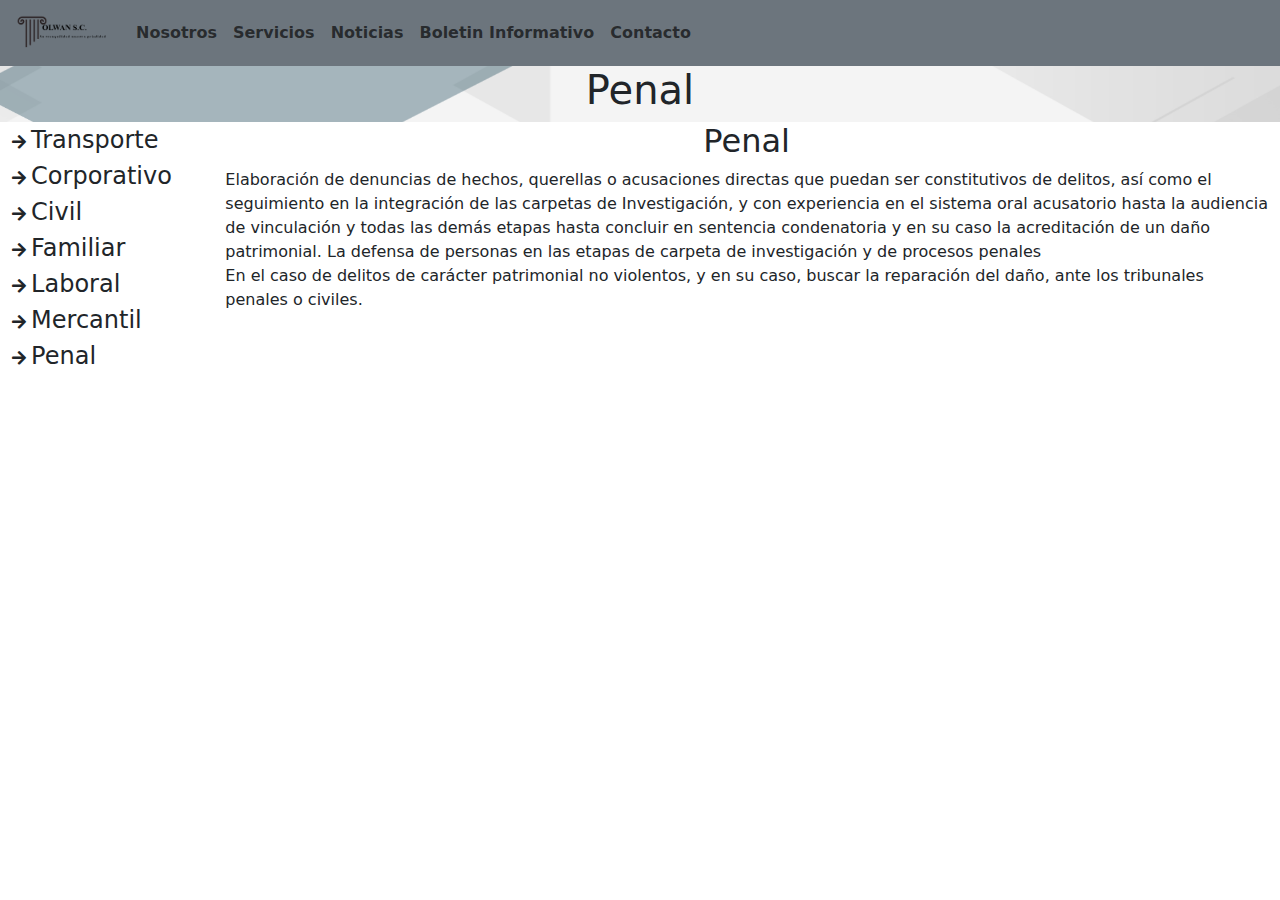
<file: sv/penal.html>
<!DOCTYPE html>
<html lang="en">
<head>
    <meta charset="UTF-8">
    <meta name="viewport" content="width=device-width, initial-scale=1.0">
    <link href="https://cdn.jsdelivr.net/npm/bootstrap@5.3.3/dist/css/bootstrap.min.css" rel="stylesheet" integrity="sha384-QWTKZyjpPEjISv5WaRU9OFeRpok6YctnYmDr5pNlyT2bRjXh0JMhjY6hW+ALEwIH" crossorigin="anonymous">
    <link rel="stylesheet" href="https://cdnjs.cloudflare.com/ajax/libs/font-awesome/5.15.3/css/all.min.css" />
    <title>Penal</title>
    <style>
      .no-underline {
        text-decoration: none;
        color: inherit;
      }
    </style>

</head>
<body style="background-image:url('../img/Fondo_estiloazul.png');background-size: 100% 100%; background-repeat: no-repeat; ">
    <header>
		<nav class="navbar navbar-expand-lg navbar-light bg-secondary">
      <div class="container-fluid d-flex align-items-center">
        <span class="nav-link d-inline-block" style="width: 100px; height: 50px;">
          <a href="https://olwan.com.mx">
            <img src="../img/logo_transparente_olwan.png" alt="logo" style="width: 100%; height: 100%; object-fit: contain;">
          </a>
        </span>
        <ul class="navbar-nav fw-bold me-auto mb-2 mb-lg-0 ms-3">
          <li class="nav-item">
            <a class="nav-link" href="#nosotros">Nosotros</a>
          </li>
          <li class="nav-item">
            <a class="nav-link" href="#servicios">Servicios</a>
          </li>
          <li class="nav-item">
            <a class="nav-link" href="#noticias">Noticias</a>
          </li>
          <li class="nav-item">
            <a class="nav-link" href="#boletin">Boletin Informativo</a>
          </li>
          <li class="nav-item">
            <a class="nav-link" href="#contacto">Contacto</a>
          </li>
          
        </ul>
        <button class="navbar-toggler ms-auto" type="button" data-bs-toggle="collapse" data-bs-target="#navbarSupportedContent" aria-controls="navbarSupportedContent" aria-expanded="false" aria-label="Toggle navigation">
          <span class="navbar-toggler-icon"></span>
        </button>
      </div>
    </nav>
	</header>

    <h1 style="text-align: center;">Penal</h1>
    <div class="container-fluid text-center">
        <div class="row bg-white">
          <div class="col col-lg-2">
            <div class="d-flex flex-column flex-wrap justify-content-center h-100 text-start">
              <a href="transporte.html" class="no-underline">
                <span class="fas fa-arrow-right mr-2"></span>
                <span style="font-size: 1.5rem">Transporte</span>
              </a>
              <a href="corporativo.html" class="no-underline">
                <span class="fas fa-arrow-right mr-2"></span>
                <span style="font-size: 1.5rem;">Corporativo</span>
              </a>
              <a href="civil.html" class="no-underline">
                <span class="fas fa-arrow-right mr-2"></span>
                <span style="font-size: 1.5rem;">Civil</span>
              </a>
              <a href="familiar.html" class="no-underline">
                <span class="fas fa-arrow-right mr-2"></span>
                <span style="font-size: 1.5rem;">Familiar</span>
              </a>
              <a href="laboral.html" class="no-underline">
                <span class="fas fa-arrow-right mr-2"></span>
                <span style="font-size: 1.5rem;">Laboral</span>
              </a>
              <a href="mercantil.html" class="no-underline">
                <span class="fas fa-arrow-right mr-2"></span>
                <span style="font-size: 1.5rem;">Mercantil</span>
              </a>
              <a href="penal.html" class="no-underline">
                <span class="fas fa-arrow-right mr-2"></span>
                <span style="font-size: 1.5rem;">Penal</span>
              </a>
          </div>
          </div>
          <div class="col">
            <h2>Penal</h2>
            <p class="text-start">Elaboración de denuncias de hechos, querellas o acusaciones directas que puedan ser
              constitutivos de delitos, así como el seguimiento en la integración de las carpetas de
              Investigación, y con experiencia en el sistema oral acusatorio hasta la audiencia de
              vinculación y todas las demás etapas hasta concluir en sentencia condenatoria y en su caso
              la acreditación de un daño patrimonial. La defensa de personas en las etapas de carpeta de
              investigación y de procesos penales <br>
              En el caso de delitos de carácter patrimonial no violentos, y en su caso, buscar la reparación del daño, 
              ante los tribunales penales o civiles.</p>
          </div>
    </div>
    </div>
    
</body>
</html>
</file>
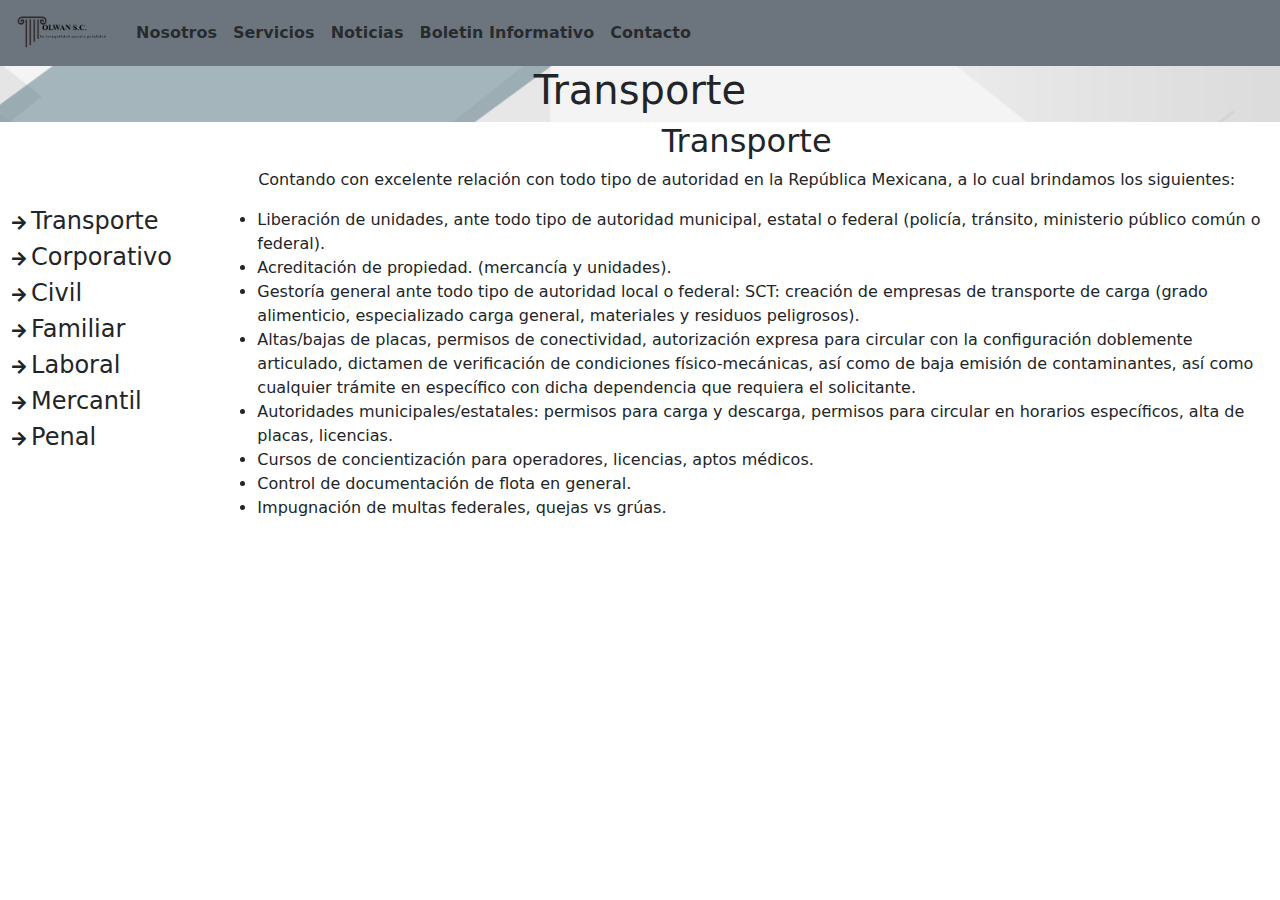
<file: sv/transporte.html>
<!DOCTYPE html>
<html lang="en">
<head>
    <meta charset="UTF-8">
    <meta name="viewport" content="width=device-width, initial-scale=1.0">
    <link href="https://cdn.jsdelivr.net/npm/bootstrap@5.3.3/dist/css/bootstrap.min.css" rel="stylesheet" integrity="sha384-QWTKZyjpPEjISv5WaRU9OFeRpok6YctnYmDr5pNlyT2bRjXh0JMhjY6hW+ALEwIH" crossorigin="anonymous">
    <link rel="stylesheet" href="https://cdnjs.cloudflare.com/ajax/libs/font-awesome/5.15.3/css/all.min.css" />
    <title>Transporte</title>
    <style>
      .no-underline {
        text-decoration: none;
        color: inherit;
      }
    </style>

</head>
<body style="background-image:url('../img/Fondo_estiloazul.png');background-size: 100% 100%; background-repeat: no-repeat; ">
    <header>
		<nav class="navbar navbar-expand-lg navbar-light bg-secondary">
      <div class="container-fluid d-flex align-items-center">
        <span class="nav-link d-inline-block" style="width: 100px; height: 50px;">
          <a href="https://olwan.com.mx">
            <img src="../img/logo_transparente_olwan.png" alt="logo" style="width: 100%; height: 100%; object-fit: contain;">
          </a>
        </span>
        <ul class="navbar-nav fw-bold me-auto mb-2 mb-lg-0 ms-3">
          <li class="nav-item">
            <a class="nav-link" href="#nosotros">Nosotros</a>
          </li>
          <li class="nav-item">
            <a class="nav-link" href="#servicios">Servicios</a>
          </li>
          <li class="nav-item">
            <a class="nav-link" href="#noticias">Noticias</a>
          </li>
          <li class="nav-item">
            <a class="nav-link" href="#boletin">Boletin Informativo</a>
          </li>
          <li class="nav-item">
            <a class="nav-link" href="#contacto">Contacto</a>
          </li>
          
        </ul>
        <button class="navbar-toggler ms-auto" type="button" data-bs-toggle="collapse" data-bs-target="#navbarSupportedContent" aria-controls="navbarSupportedContent" aria-expanded="false" aria-label="Toggle navigation">
          <span class="navbar-toggler-icon"></span>
        </button>
      </div>
    </nav>
	</header>

    <h1 style="text-align: center;">Transporte</h1>
    <div class="container-fluid text-center">
        <div class="row bg-white">
          <div class="col col-lg-2">
            <div class="d-flex flex-column flex-wrap justify-content-center h-100 text-start">
              <a href="transporte.html" class="no-underline">
                <span class="fas fa-arrow-right mr-2"></span>
                <span style="font-size: 1.5rem">Transporte</span>
              </a>
              <a href="corporativo.html" class="no-underline">
                <span class="fas fa-arrow-right mr-2"></span>
                <span style="font-size: 1.5rem;">Corporativo</span>
              </a>
              <a href="civil.html" class="no-underline">
                <span class="fas fa-arrow-right mr-2"></span>
                <span style="font-size: 1.5rem;">Civil</span>
              </a>
              <a href="familiar.html" class="no-underline">
                <span class="fas fa-arrow-right mr-2"></span>
                <span style="font-size: 1.5rem;">Familiar</span>
              </a>
              <a href="laboral.html" class="no-underline">
                <span class="fas fa-arrow-right mr-2"></span>
                <span style="font-size: 1.5rem;">Laboral</span>
              </a>
              <a href="mercantil.html" class="no-underline">
                <span class="fas fa-arrow-right mr-2"></span>
                <span style="font-size: 1.5rem;">Mercantil</span>
              </a>
              <a href="penal.html" class="no-underline">
                <span class="fas fa-arrow-right mr-2"></span>
                <span style="font-size: 1.5rem;">Penal</span>
              </a>
          </div>
          </div>
          <div class="col">
            <h2>Transporte</h2>
            <p>
                Contando con excelente relación con todo tipo 
                de autoridad en la República Mexicana, a lo cual brindamos los siguientes:
            </p>
            <ul class="text-start">
                <li>Liberación de unidades, ante todo tipo de autoridad municipal, estatal o federal
                    (policía, tránsito, ministerio público común o federal).</li>
                <li>Acreditación de propiedad. (mercancía y unidades).</li>
                <li>Gestoría general ante todo tipo de autoridad local o federal: SCT: creación de
                    empresas de transporte de carga (grado alimenticio, especializado carga general,
                    materiales y residuos peligrosos).</li>
                <li>Altas/bajas de placas, permisos de conectividad, autorización expresa para circular
                    con la configuración doblemente articulado, dictamen de verificación de condiciones
                    físico-mecánicas, así como de baja emisión de contaminantes, así como cualquier
                    trámite en específico con dicha dependencia que requiera el solicitante.</li>
                <li>Autoridades municipales/estatales: permisos para carga y descarga, permisos para
                    circular en horarios específicos, alta de placas, licencias.</li>
                <li>Cursos de concientización para operadores, licencias, aptos médicos.</li>
                <li>Control de documentación de flota en general.</li>
                <li>Impugnación de multas federales, quejas vs grúas.</li>
            </ul>
          </div>
    </div>
    </div>
    
</body>
</html>
</file>
